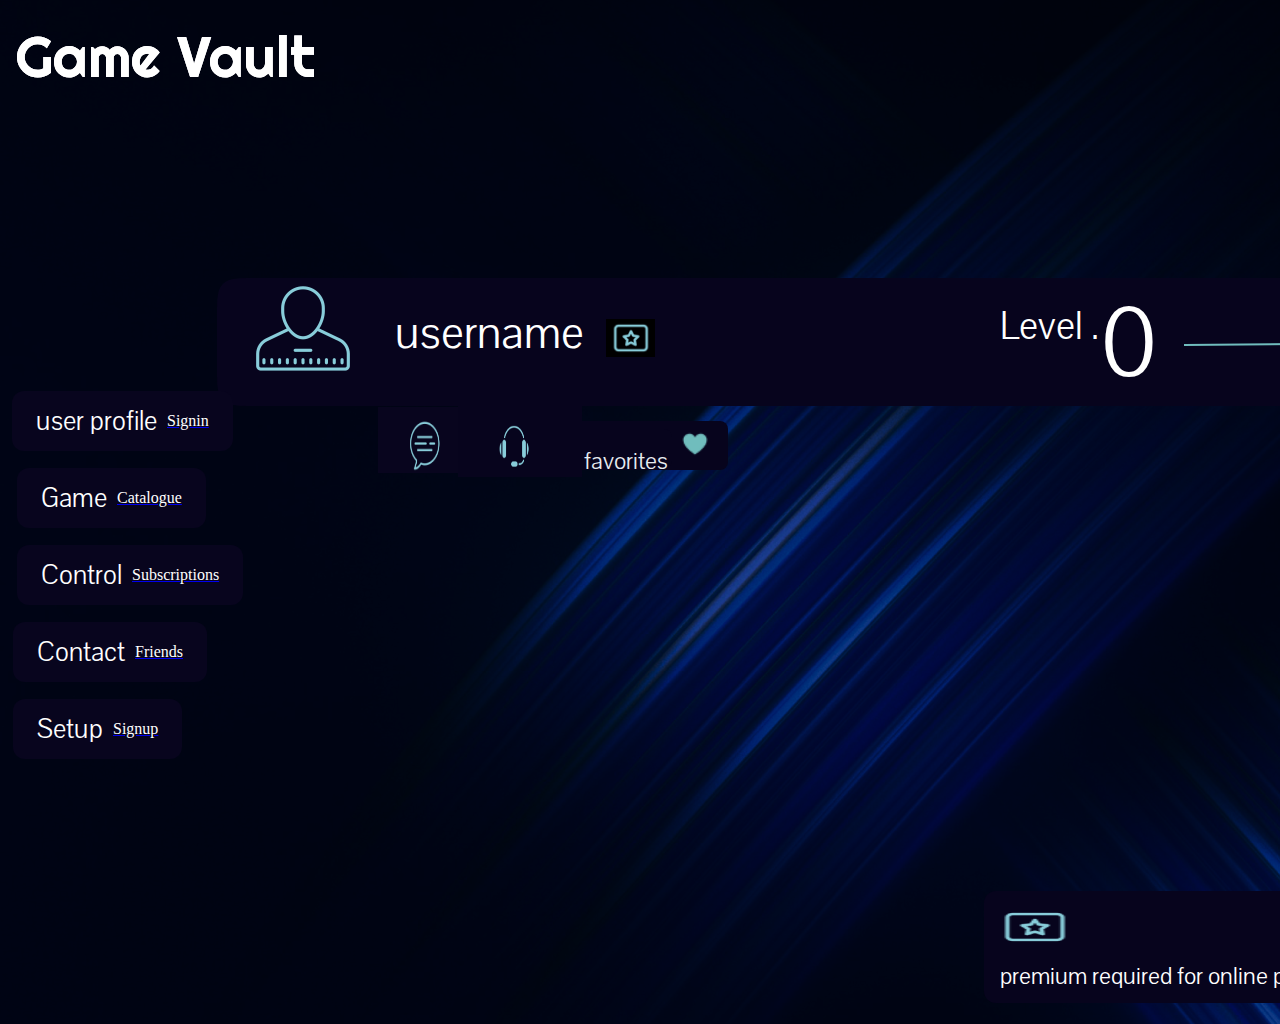
<file: profile_page.html>
<!DOCTYPE html>
<html lang="en">
<head>
  <meta charset="UTF-8">
  <meta name="viewport" content="width=device-width, initial-scale=1.0">
  <link rel="stylesheet" href="styles.css">
 <style>
    body, html {
      margin: 0;
      padding: 0;
    }
  </style>
</head>
<body>
<div class="LindaSProfilePage" style="width: 1920px; height: 1024px; position: relative; background: white">
  <img class="UnsplashSihczyewmb0" style="width: 1920px; height: 1024px; left: 0px; top: 0px; position: absolute" src="picturespfp/unsplash_SIhcZYEwMB0.png" />
  <img class="Union" style="width: 1256px; height: 128px; left: 217px; top: 278px; position: absolute; border-radius: 20px" src="picturespfp/Union.png" />
  <div class="Username" style="left: 395px; top: 305px; position: absolute; color: white; font-size: 48px; font-family: Pavanam; font-weight: 400; line-height: 56px; word-wrap: break-word">username</div>
  <div class="Frame98" style="height: 112px; padding-top: 8px; padding-left: 16px; padding-right: 342px; left: 1438px; top: 891px; position: absolute; background: #07041D; border-radius: 12px; overflow: hidden; flex-direction: column; justify-content: flex-end; align-items: flex-start; gap: 12px; display: inline-flex">
    <img class="Meeting" style="width: 65px; height: 48px" src="picturespfp/Meeting.png" />
    <div class="Players" style="color: white; font-size: 25px; font-family: Pavanam; font-weight: 400; line-height: 22px; word-wrap: break-word">players<br/></div>
  </div>
  <div class="Frame93" style="width: 429px; height: 112px; left: 984px; top: 891px; position: absolute; background: #07041D; border-radius: 12px; overflow: hidden">
    <div class="PremiumRequiredForOnlinePlay" style="left: 16px; top: 74px; position: absolute; color: white; font-size: 25px; font-family: Pavanam; font-weight: 400; line-height: 22px; word-wrap: break-word">premium required for online play</div>
    <img class="MembershipCard" style="width: 100px; height: 40px; left: 0px; top: 16px; position: absolute" src="picturespfp/Membership Card.png" />
  </div>
  <div class="Frame99" style="width: 164px; height: 49px; padding: 8px; left: 564px; top: 421px; position: absolute; background: #07041D; border-radius: 8px; justify-content: flex-start; align-items: flex-start; gap: 8px; display: inline-flex">
    <div class="Menu" style="padding: 12px; background: #07041D; border-radius: 8px; justify-content: flex-start; align-items: flex-start; gap: 10px; display: flex">
      <div class="Menu" style="color: #E7ECF1; font-size: 25px; font-family: Pavanam; font-weight: 400; line-height: 16px; word-wrap: break-word">favorites</div>
    </div>
    <img class="Favorite" style="width: 30px; height: 30px" src="picturespfp/Heart.png" />
    <div class="Heart" style="width: 24px; height: 24px; justify-content: center; align-items: center; display: flex">
      <div class="Vector" style="width: 24px; height: 24px"></div>
    </div>
  </div>
  <img class="Customer" style="width: 100px; height: 100px; left: 253px; top: 280px; position: absolute" src="picturespfp/Customer.png" />
  <div class="Frame88" style="padding-left: 24px; padding-right: 24px; padding-top: 16px; padding-bottom: 16px; left: 12px; top: 391px; position: absolute; background: #08051E; border-radius: 12px; justify-content: center; align-items: center; gap: 10px; display: inline-flex">
    <div class="SignIn" style="color: white; font-size: 28px; font-family: Pavanam; font-weight: 400; line-height: 28px; word-wrap: break-word">user profile</div>  <a href="SignIn.html"><div class="MenuItem">Signin</div></a>
  </div>
  <div class="Frame98" style="padding-left: 24px; padding-right: 24px; padding-top: 16px; padding-bottom: 16px; left: 17px; top: 468px; position: absolute; background: #08051E; border-radius: 12px; justify-content: center; align-items: center; gap: 10px; display: inline-flex">
    <div class="Catalogue" style="color: white; font-size: 28px; font-family: Pavanam; font-weight: 400; line-height: 28px; word-wrap: break-word">Game</div> <a href="Catalog_page.html"><div class="MenuItem">Catalogue</div></a>
  </div>
  <div class="Frame99" style="padding-left: 24px; padding-right: 24px; padding-top: 16px; padding-bottom: 16px; left: 17px; top: 545px; position: absolute; background: #08051E; border-radius: 12px; justify-content: center; align-items: center; gap: 10px; display: inline-flex">
    <div class="subscription" style="color: white; font-size: 28px; font-family: Pavanam; font-weight: 400; line-height: 28px; word-wrap: break-word">Control</div>  <a href="subscription.html"><div class="MenuItem">Subscriptions</div></a>
  </div>
  <div class="Frame100" style="padding-left: 24px; padding-right: 24px; padding-top: 16px; padding-bottom: 16px; left: 13px; top: 622px; position: absolute; background: #08051E; border-radius: 12px; justify-content: center; align-items: center; gap: 10px; display: inline-flex">
    <div class="Friends" style="color: white; font-size: 28px; font-family: Pavanam; font-weight: 400; line-height: 28px; word-wrap: break-word">Contact</div> <a href="friendspage.html"><div class="MenuItem">Friends</div></a>
  </div>
  <div class="Frame101" style="padding-left: 24px; padding-right: 24px; padding-top: 16px; padding-bottom: 16px; left: 13px; top: 699px; position: absolute; background: #08051E; border-radius: 12px; justify-content: center; align-items: center; gap: 10px; display: inline-flex">
    <div class="Settings" style="color: white; font-size: 28px; font-family: Pavanam; font-weight: 400; line-height: 28px; word-wrap: break-word">Setup</div>   <a href="SignUp.html"><div class="MenuItem">Signup</div></a>
  </div>
  <div class="Frame100" style="width: 49px; height: 38px; left: 606px; top: 319px; position: absolute; background: black; justify-content: center; align-items: center; display: inline-flex">
    <img class="MembershipCard" style="width: 75px; height: 38px" src="picturespfp/Membership Card.png" />
  </div>
  <div class="Frame107" style="padding-top: 6px; padding-left: 20px; padding-right: 32px; left: 378px; top: 407px; position: absolute; background: #08051E; justify-content: flex-start; align-items: center; display: inline-flex">
    <img class="ChatMessage" style="width: 60px; height: 60px" src="picturespfp/Frame 107.png" />
  </div>
  <div class="Frame108" style="padding-top: 18px; padding-bottom: 5px; padding-left: 28px; padding-right: 36px; left: 458px; top: 394px; position: absolute; background: #07041D; justify-content: flex-start; align-items: center; display: inline-flex">
    <img class="Headset" style="width: 60px; height: 60px" src="picturespfp/Frame 108.png" />
  </div>
  <div class="GameVault" style="width: 348px; height: 91px; left: -9px; top: 24px; position: absolute; text-align: center; color: white; font-size: 57px; font-family: Righteous; font-weight: 400; line-height: 64px; word-wrap: break-word">Game Vault</div>
  <div class="Frame113" style="width: 200px; height: 96px; left: 1000px; top: 290px; position: absolute; background: #07041D">
    <div class="Level" style="width: 200px; height: 38px; left: 0px; top: 29px; position: absolute; color: white; font-size: 40px; font-family: Pavanam; font-weight: 400; line-height: 16px; word-wrap: break-word">Level . </div>
    <div style="width: 103px; height: 97px; left: 100px; top: 48px; position: absolute; color: white; font-size: 100px; font-family: Pavanam; font-weight: 400; line-height: 16px; word-wrap: break-word">0</div>
  </div>
  <div class="Frame114" style="width: 243px; height: 54px; left: 1170px; top: 315px; position: absolute; background: #07041D"></div>
  <div class="Line5" style="width: 215.01px; height: 0px; left: 1184px; top: 344px; position: absolute; transform: rotate(-0.53deg); transform-origin: 0 0; border: 1px #70BDBD solid"></div>
  <div class="Frame115" style="padding-top: 19px; padding-left: 18px; left: 1350px; top: 290px; position: absolute; background: #07041D; justify-content: flex-end; align-items: center; display: inline-flex">
    <div style="width: 45px; height: 38px; color: white; font-size: 20px; font-family: Pavanam; font-weight: 400; line-height: 16px; word-wrap: break-word">0%</div>
  </div>
  <div class="Group2" style="width: 309px; height: 433px; left: 1438px; top: 432px; position: absolute">
    <div class="Menu" style="width: 288.95px; height: 433px; padding: 12px; left: 0px; top: 0px; position: absolute; background: #08051E; border-radius: 8px; justify-content: flex-start; align-items: flex-start; gap: 10px; display: inline-flex">
      <div class="Menu" style="flex: 1 1 0; color: #E7ECF1; font-size: 45px; font-family: Pavanam; font-weight: 400; line-height: 16px; word-wrap: break-word">trophies </div>
    </div>
    <img class="Prize" style="width: 72.92px; height: 82.39px; left: 20.05px; top: 299.35px; position: absolute" src="picturespfp/Prize.png" />
    <div class="Line2" style="width: 143.11px; height: 0px; left: 88.42px; top: 180.34px; position: absolute; border: 1px #70BDBD solid"></div>
    <img class="MedalFirstPlace" style="width: 72.92px; height: 82.39px; left: 20.05px; top: 216.96px; position: absolute" src="picturespfp/Medal First Place.png" />
    <img class="Trophy" style="width: 63.81px; height: 54.93px; left: 24.61px; top: 71.40px; position: absolute" src="picturespfp/Trophy.png" />
    <img class="WorldCup" style="width: 91.15px; height: 73.23px; left: 10.94px; top: 143.72px; position: absolute" src="picturespfp/World Cup.png" />
    <div class="Line1" style="width: 143.11px; height: 0px; left: 92.97px; top: 98.87px; position: absolute; border: 1px #70BDBD solid"></div>
    <div class="Line3" style="width: 143.11px; height: 0px; left: 92.97px; top: 258.15px; position: absolute; border: 1px #70BDBD solid"></div>
    <div class="Line4" style="width: 143.11px; height: 0px; left: 88.42px; top: 340.54px; position: absolute; border: 1px #70BDBD solid"></div>
    <div style="width: 68.36px; height: 54.01px; left: 240.64px; top: 98.87px; position: absolute; color: white; font-size: 40px; font-family: Pavanam; font-weight: 400; line-height: 16px; word-wrap: break-word">0</div>
    <div style="width: 68.36px; height: 54.01px; left: 236.08px; top: 180.34px; position: absolute; color: white; font-size: 40px; font-family: Pavanam; font-weight: 400; line-height: 16px; word-wrap: break-word">0</div>
    <div style="width: 68.36px; height: 54.01px; left: 236.08px; top: 258.15px; position: absolute; color: white; font-size: 40px; font-family: Pavanam; font-weight: 400; line-height: 16px; word-wrap: break-word">0</div>
    <div style="width: 68.36px; height: 54.01px; left: 236.08px; top: 339.63px; position: absolute; color: white; font-size: 40px; font-family: Pavanam; font-weight: 400; line-height: 16px; word-wrap: break-word">0</div>
  </div>
  <link rel="preconnect" href="https://fonts.googleapis.com">
<link rel="preconnect" href="https://fonts.gstatic.com" crossorigin>
<link href="https://fonts.googleapis.com/css2?family=Elsie+Swash+Caps:wght@400;900&family=Righteous&display=swap" rel="stylesheet">
<link rel="preconnect" href="https://fonts.googleapis.com">
<link rel="preconnect" href="https://fonts.gstatic.com" crossorigin>
<link href="https://fonts.googleapis.com/css2?family=Elsie+Swash+Caps:wght@400;900&family=Pavanam&family=Righteous&display=swap" rel="stylesheet">
</div>
<nav>
  <a href="profile_page.html" style="position: absolute; left: -9px; top: 24px; text-decoration: none;">
    <div class="GameVault" style="width: 348px; height: 91px; text-align: center; color: white; font-size: 57px; font-family: Righteous; font-weight: 400; line-height: 64px; word-wrap: break-word;">
      Game Vault
    </div>
  </a>
</div>  
<div class="MenuButtons">
  <div class="Menu">
    
  </div>
  <div class="Menu">

  </div>
  <div class="Menu">
    
  </div>
  <div class="Menu">
    
  <div class="Menu">
  </div>
</div>

</nav>
</body>
</html>
</file>
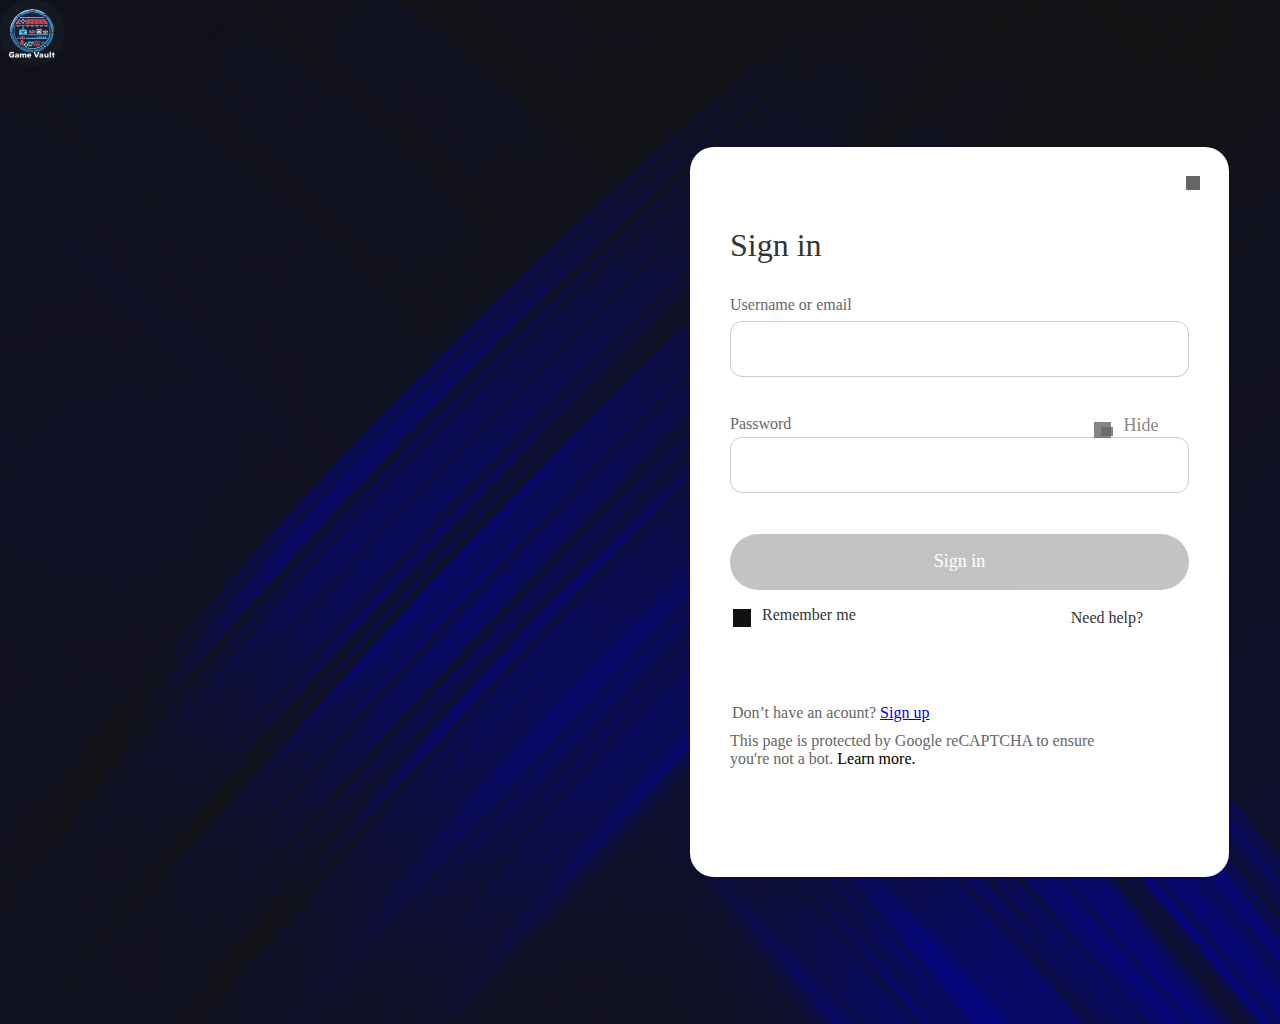
<file: SignIn.html>
<!DOCTYPE html>
<html lang="en">
<head>
  <meta charset="UTF-8">
  <meta name="viewport" content="width=device-width, initial-scale=1.0">
  <link rel="preconnect" href="https://fonts.googleapis.com">
  <link rel="preconnect" href="https://fonts.gstatic.com" crossorigin>
  <link href="https://fonts.googleapis.com/css2?family=Roboto+Slab:wght@100..900&display=swap" rel="stylesheet">
  <link rel="stylesheet" href="styles.css">
</head>
<body>
    <div class="Signin">
        <div class="OverlaySignIn">
          <div class="Frame377" style="left: 40px; top: 80px; position: absolute; flex-direction: column; justify-content: flex-start; align-items: flex-start; gap: 64px; display: inline-flex">
            <div class="Frame375" style="flex-direction: column; justify-content: center; align-items: flex-start; gap: 32px; display: flex">
              <div class="SignIn" style="text-align: center; color: #333333; font-size: 32px; font-family: Poppins; font-weight: 500; word-wrap: break-word">Sign in</div>
              <div class="Email" style="height: 87px; flex-direction: column; justify-content: flex-start; align-items: flex-start; gap: 4px; display: flex">
                <div class="Frame243" style="width: 459px; padding-bottom: 3px; padding-right: 306px; justify-content: flex-start; align-items: center; display: inline-flex">
                  <div class="Label" style="color: #666666; font-size: 16px; font-family: Poppins; font-weight: 400; word-wrap: break-word">Username or email </div>
                </div>
                <div class="TextField" style="width: 459px; height: 56px; position: relative; border-radius: 12px; overflow: hidden; border: 1px rgba(102, 102, 102, 0.35) solid"></div>
              </div>
              <div class="Email" style="height: 87px; flex-direction: column; justify-content: flex-start; align-items: flex-start; gap: 4px; display: flex">
                <div class="Frame243" style="padding-right: 8.86px; justify-content: flex-start; align-items: flex-start; gap: 300.14px; display: inline-flex">
                  <div class="Label" style="color: #666666; font-size: 16px; font-family: Poppins; font-weight: 400; word-wrap: break-word">Password</div>
                  <div class="PasswordHideSee" style="width: 73px; align-self: stretch; position: relative">
                    <div class="Icon" style="width: 24px; height: 24px; padding-top: 4.01px; padding-bottom: 3.99px; padding-left: 2.91px; padding-right: 2.90px; left: 0px; top: 3px; position: absolute; justify-content: center; align-items: center; display: inline-flex">
                      <div class="Group1" style="width: 18.19px; height: 16px; position: relative">
                        <div class="Vector" style="width: 17.10px; height: 16px; left: 0px; top: 0px; position: absolute; background: rgba(102, 102, 102, 0.80)"></div>
                        <div class="Vector" style="width: 11.30px; height: 9.23px; left: 6.89px; top: 4.74px; position: absolute; background: rgba(102, 102, 102, 0.80)"></div>
                      </div>
                    </div>
                    <div class="Hide" style="left: 32px; top: 0px; position: absolute; text-align: right; color: rgba(102, 102, 102, 0.80); font-size: 18px; font-family: Poppins; font-weight: 400; word-wrap: break-word">Hide</div>
                  </div>
                </div>
                <div class="TextField" style="width: 459px; height: 56px; position: relative; border-radius: 12px; overflow: hidden; border: 1px rgba(102, 102, 102, 0.35) solid"></div>
              </div>
              <div class="Frame374" style="flex-direction: column; justify-content: flex-start; align-items: flex-start; gap: 8px; display: flex">
                <div class="Button" style="width: 459px; height: 56px; padding-top: 14px; padding-bottom: 15px; opacity: 0.25; background: #111111; border-radius: 32px; overflow: hidden; justify-content: center; align-items: center; display: inline-flex">
                  <div class="Frame276" style="justify-content: center; align-items: center; gap: 8px; display: inline-flex">
                    <div class="SignUp" style="text-align: center; color: white; font-size: 18px; font-family: Poppins; font-weight: 400; word-wrap: break-word">Sign in</div>
                  </div>
                </div>
                <div class="Frame373" style="justify-content: flex-end; align-items: center; gap: 205px; display: inline-flex">
                  <div class="CheckBox" style="padding-top: 8px; padding-bottom: 8px; padding-right: 8px; justify-content: flex-start; align-items: flex-start; gap: 8px; display: flex">
                    <div class="CheckBox" style="width: 24px; height: 24px; position: relative">
                      <div class="Vector" style="width: 24px; height: 24px; left: 0px; top: 0px; position: absolute"></div>
                      <div class="Vector" style="width: 18px; height: 18px; left: 3px; top: 3px; position: absolute; background: #111111"></div>
                    </div>
                    <div class="IWantToReceiveEmailsAboutTheProductFeatureUpdatesEventsAndMarketingPromotions" style="color: #333333; font-size: 16px; font-family: Poppins; font-weight: 400; word-wrap: break-word">Remember me</div>
                  </div>
                  <div class="HaveAnAccountLogin" style="padding: 2px; justify-content: flex-start; align-items: flex-start; gap: 10px; display: flex">
                    <div class="AlreadyHaveAnCcountLogIn" style="text-align: center; color: #333333; font-size: 16px; font-family: Poppins; font-weight: 400; word-wrap: break-word">Need help?</div>
                  </div>
                </div>
              </div>
            </div>
            <div class="Frame376" style="flex-direction: column; justify-content: flex-start; align-items: flex-start; gap: 8px; display: flex">
              <div class="HaveAnAccountLogin" style="padding: 2px; justify-content: flex-start; align-items: flex-start; gap: 10px; display: inline-flex">
                <div class="AlreadyHaveAnCcountLogIn"><span style="color: #666666; font-size: 16px; font-family: Poppins; font-weight: 400; word-wrap: break-word">Don’t have an acount? </span><span style="color: #111111; font-size: 16px; font-family: Poppins; font-weight: 500; text-decoration: underline; word-wrap: break-word"><a href="SignUp.html">Sign up</a></span><span style="color: #111111; font-size: 16px; font-family: Poppins; font-weight: 400; text-decoration: underline; word-wrap: break-word">  </span></div>
              </div>
              <div class="ThisPageIsProtectedByGoogleRecaptchaToEnsureYouReNotABotLearnMore" style="width: 379px"><span style="color: #666666; font-size: 16px; font-family: Poppins; font-weight: 400; word-wrap: break-word">This page is protected by Google reCAPTCHA to ensure you're not a bot. </span><span style="color: black; font-size: 16px; font-family: Poppins; font-weight: 400; word-wrap: break-word">Learn more.</span></div>
            </div>
          </div>
          <div class="Icons" style="width: 24px; height: 24px; left: 491px; top: 24px; position: absolute">
            <div class="Vector" style="width: 24px; height: 24px; left: 0px; top: 0px; position: absolute"></div>
            <div class="Vector" style="width: 14px; height: 14px; left: 5px; top: 5px; position: absolute; background: #666666"></div>
          </div>
        </div>
        <img class="StoreIcon1" src="Signup&Signin icons_background/store-icon 1.png" />
    </div>
</body>
</html>
<!--HELLO TEST 2-->
</file>
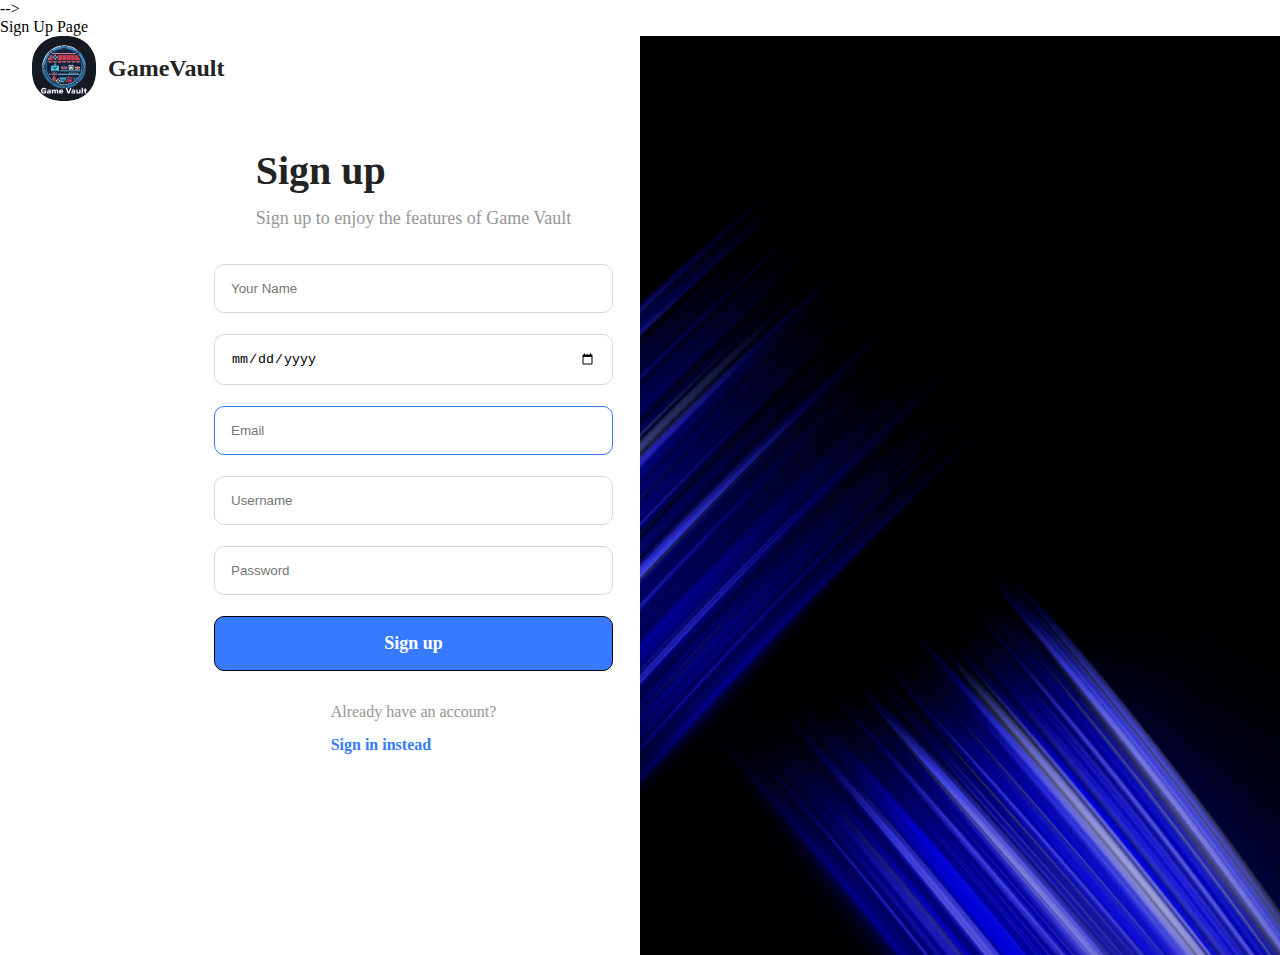
<file: SignUp.html>
<!DOCTYPE html>
<html lang="en">
<head >--><div
<title>Sign Up Page</title>
  <meta charset="UTF-8">
  <meta name="viewport" content="width=device-width, initial-scale=1.0">
  <link rel="preconnect" href="https://fonts.googleapis.com">
  <link rel="preconnect" href="https://fonts.gstatic.com" crossorigin>
  <link href="https://fonts.googleapis.com/css2?family=Roboto+Slab:wght@100..900&display=swap" rel="stylesheet">
  <link rel="stylesheet" href="styles.css">
</head>
<body>
    <div class="Signup" style="width: 100%; height: 800px; background: white; justify-content: flex-start; align-items: flex-start; display: inline-flex">
        <div class="LeftColumn" style="max-width: 50%;width: 50%;flex: 1;padding-left: 32px;padding-right: 32px; flex-direction: column; justify-content: flex-start; align-items: flex-start; display: inline-flex">
        <div class="Top" style="width: 195px; flex-direction: column; justify-content: flex-start; align-items: flex-start; gap: 10px; display: flex">
            <div class="Logo" style="justify-content: flex-start; align-items: center; gap: 12px; display: inline-flex">
            <img class="StoreIcon1" style="width: 64px; height: 65px; border-radius: 28px" src="Signup&Signin icons_background/store-icon 1.png" />
            <div class="Gamevault" style="text-align: center; color: #232323; font-size: 24px; font-family: Inter; font-weight: 600; line-height: 26.40px; word-wrap: break-word">GameVault</div>
            </div>
        </div>
        <div class="Content" style="width: 763px; height: 700px; flex-direction: column; justify-content: center; align-items: center; gap: 32px; display: flex">
            <div class="Text" style="height: 83px; flex-direction: column; justify-content: center; align-items: flex-start; gap: 12px; display: flex">
            <div class="SignUp" style="color: #232323; font-size: 40px; font-family: Inter; font-weight: 700; line-height: 44px; word-wrap: break-word">Sign up</div>
            <div class="SignUpToEnjoyTheFeaturesOfGameVault" style="align-self: stretch; color: #969696; font-size: 18px; font-family: Inter; font-weight: 400; line-height: 27px; word-wrap: break-word">Sign up to enjoy the features of Game Vault</div>
            </div>
            <!-- Start of the form -->
            <div class="Form" style="width: 399px; flex-direction: column; justify-content: center; align-items: center; gap: 21px; display: flex">
                <form action="signup.php" method="POST" style="width: 100%; flex-direction: column; justify-content: center; align-items: center; gap: 21px; display: flex">
                    <div class="Input" style="width: 399px; padding: 16px; border-radius: 10px; border: 1.50px #D9D9D9 solid; justify-content: flex-start; align-items: center; gap: 2px; display: inline-flex">
                        <input type="text" name="name" placeholder="Your Name" style="width: 100%; border: none; outline: none;" required>
                    </div>
                    <div class="Input" style="width: 399px; padding: 16px; border-radius: 10px; border: 1.50px #D9D9D9 solid; justify-content: flex-start; align-items: center; gap: 10px; display: inline-flex">
                        <input type="date" name="dob" placeholder="Date of Birth" style="width: 100%; border: none; outline: none;" required>
                    </div>
                    <div class="Input" style="width: 399px; padding: 16px; border-radius: 10px; border: 1.50px #367AFF solid; justify-content: flex-start; align-items: center; gap: 2px; display: inline-flex">
                        <input type="email" name="email" placeholder="Email" style="width: 100%; border: none; outline: none;" required>
                    </div>
                    <div class="Input" style="width: 399px; padding: 16px; border-radius: 10px; border: 1.50px #D9D9D9 solid; justify-content: flex-start; align-items: center; gap: 2px; display: inline-flex">
                        <input type="text" name="username" placeholder="Username" style="width: 100%; border: none; outline: none;" required>
                    </div>
                    <div class="Input" style="width: 399px; padding: 16px; border-radius: 10px; border: 1px #D9D9D9 solid; justify-content: center; align-items: center; gap: 10px; display: inline-flex">
                        <input type="password" name="password" placeholder="Password" style="width: 100%; border: none; outline: none;" required>
                    </div>
                    <div class="Button" style="width: 399px; padding-left: 8px; padding-right: 8px; padding-top: 16px; padding-bottom: 16px; background: #367AFF; border-radius: 10px; border: 1px solid; justify-content: center; align-items: center; gap: 8px; display: inline-flex">
                        <button type="submit" style="color: white; font-size: 18px; font-family: Inter; font-weight: 600; line-height: 21.60px; word-wrap: break-word; border: none; background: none;">Sign up</button>
                    </div>
                </form>
            </div>
            <!-- End of the form -->
            <div class="Text2" style="height: 50px; flex-direction: column; justify-content: center; align-items: flex-start; gap: 12px; display: flex">
            <div class="Text3" style="color: #969696; font-size: 16px; font-family: Inter; font-weight: 400; line-height: 21.60px; word-wrap: break-word">Already have an account? </div>
            <div class="SigninInstead" style="color: #367AFF; font-size: 16px; font-family: Inter; font-weight: 600; line-height: 21.60px; word-wrap: break-word">Sign in instead</div>
            </div>
        </div>
        </div>
        <div class="RightColumnSignup">
        </div>
    </div>
</body>
</html>
</file>
<file: styles.css>
/* Reset default margins and padding */
* {
    margin: 0;
    padding: 0;
    box-sizing: border-box;
  }  
body, html {
    margin: 0;
    padding: 0;
    width: 100%;
    height: 100%;
  }
    .HomePage {
    width: 100%;
    height: 919px;
    position: relative;
    background-image: url('Backgrounds/HomePage-BackGround.png'); /* Path to your image */
    background-size: cover; /* Ensures the image covers the entire container */
    background-position: center; /* Centers the image */
    background-repeat: no-repeat; /* Prevents the image from repeating */
    }
 
    .MenuButtons {
      position: absolute;
      left: 87px;
      top: 234px;
      display: flex;
      flex-direction: column; /* Stack buttons vertically */
      gap: 10px; /* Space between buttons */
  }
  
  .Menu {
      width: 100px; /* Uniform width */
      height: 40px; /* Uniform height */
      background: transparent;
      border-radius: 8px;
      justify-content: center; /* Center content vertically */
      align-items: center; /* Center content horizontally */
      display: flex;
  }
  
  .MenuItem {
      color: rgb(255, 255, 255);
      font-size: 16px;
      font-family: Abel;
      font-weight: 400;
      line-height: 16px;
      word-wrap: break-word;
      text-align: center;
  }
  .Searchbox {
    width: 537px;
    padding: 8px 12px;
    left: 1290px;
    top: 27px;
    position: absolute;
    background: #F4F7FA;
    border-radius: 8px;
    display: inline-flex;
    justify-content: flex-start;
    align-items: center;
    gap: 10px;
}

.Search {
    width: 24px;
    height: 24px;
    padding: 2px;
    display: flex;
    justify-content: center;
    align-items: center;
}

.Icon img {
    width: 100%;
    height: 100%;
    pointer-events: none; 
}

.SearchInput {
    font-size: 16px;
    font-family: Abel;
    font-weight: 400;
    line-height: 16px;
    border: none;
    outline: none;
    background: transparent;
    flex-grow: 1; /* Allows the input to take up the remaining space */
}
/*   Sign in   */
  
.Signin {
    width: 100%;
    height: 1024px;
    position: relative;
    background-image: url('Signup&Signin icons_background/Signinbackground.png'); /* Path to your image */
    background-size: cover; /* Ensures the image covers the entire container */
    background-position: center; /* Centers the image */
    background-repeat: no-repeat; /* Prevents the image from repeating */
  }
  
  .OverlaySignIn {
    width: 539px;
    height: 730px;
    position: absolute;
    top: 147px;
    left: 690px;
    background: white;
    border-radius: 24px;
    overflow: hidden;
  }
/*   Sign up   */

.RightColumnSignup {
    max-width: 50%;
    flex: 1;
    width: 50%;
    height: 919px;
    justify-content: flex-start;
    align-items: flex-start;
    display: flex;
    background-image: url('Signup&Signin icons_background/Home page.png'); /* Path to your image */
    background-size: cover; /* Ensures the image covers the entire container */
    background-position: center; /* Centers the image */
    background-repeat: no-repeat; /* Prevents the image from repeating */
    position: relative; /* Needed to position the overlay correctly */
  }
  /*  Subsription page  */
  .NoorSSubscriptionPage {
    width: 100%;
  height: 1024px;
  position: relative;
  background-image: url('Backgrounds/suback.png'); /* Path to your image */
  background-size: cover; /* Ensures the image covers the entire container */
  background-position: center; /* Centers the image */
  background-repeat: no-repeat; /* Prevents the image from repeating */
  }
  /*   Friends page     */
  .FriendsPageMichel{
    width: 100%;
    height: 919px;
    position: relative;
    background-image: url('Backgrounds/suback.png'); /* Path to your image */
    background-size: cover; /* Ensures the image covers the entire container */
    background-position: center; /* Centers the image */
    background-repeat: no-repeat; /* Prevents the image from repeating */
  }

  /*    Profile page     */
  
  .LindaSProfilePage{
    width: 100%;
    height: 2500px;
    position: relative;
    background-image: url('picturespfp/unsplash_SIhcZYEwMB0.png'); /* Path to your image */
    background-size: cover; /* Ensures the image covers the entire container */
    background-position: center; /* Centers the image */
    background-repeat: no-repeat; /* Prevents the image from repeating */ 
  }
  .profile_page_box {
    width: 1000px;
    height: 600px;
    left: 400px;
    top: 200px;
    position: absolute;
    border-radius: 10px;
    background-color: #08051E;
    background-repeat: no-repeat;
    background-size: cover;
    padding: 20px; /* Added padding to create space inside the box */
    box-shadow: 0px 4px 15px rgba(0, 0, 0, 0.5); /* Added a subtle shadow */
    overflow: hidden; /* Prevents overflow of content */
    overflow-y: auto; /* Enables vertical scrolling */
}

.User-item {
    position: relative;
    color: white;
    font-size: 48px;
    font-family: Pavanam, sans-serif;
    font-weight: 400;
    line-height: 56px;
    word-wrap: break-word;
    padding: 10px 20px; /* Added padding for better spacing */
    margin-bottom: 20px; /* Added margin to separate items */
    text-align: center; /* Center the text horizontally */
    border-bottom: 2px solid rgba(255, 255, 255, 0.2); /* Subtle underline to distinguish items */
    letter-spacing: 1.5px; /* Increased letter spacing for better readability */
}

.User-item:last-child {
    border-bottom: none; /* Removes border from the last item */
}


  .Menu_profile_page .MenuItem {
    padding-left: 24px;
    padding-right: 24px;
    padding-top: 10px;
    padding-bottom: 16px;
    position: relative;
    background: #08051E;
    border-radius: 12px;
    display: inline-flex;
    justify-content: center;
    align-items: center;
    gap: 10px;
    text-decoration: none;
    color: white;
    font-size: 28px;
    font-family: Pavanam, sans-serif;
    font-weight: 400;
    line-height: 28px;
    word-wrap: break-word;
}


/*    Friends  page     */
.Searchbox_Friendspage {
  width: 537px;
  padding: 8px 12px;
  left: 1290px;
  top: 27px;
  position: absolute;
  background: #F4F7FA;
  border-radius: 8px;
  display: inline-flex;
  justify-content: flex-start;
  align-items: center;
  gap: 10px;
}

.Search {
  width: 24px;
  height: 24px;
  padding: 2px;
  display: flex;
  justify-content: center;
  align-items: center;
}

.Icon_Friends img {
  width: 100%;
  height: 100%;
  pointer-events: none; 
}

.SearchInput_Friends {
  font-size: 16px;
  font-family: Abel;
  font-weight: 400;
  line-height: 16px;
  border: none;
  outline: none;
  background: transparent;
  flex-grow: 1; /* Allows the input to take up the remaining space */
}
</file>
